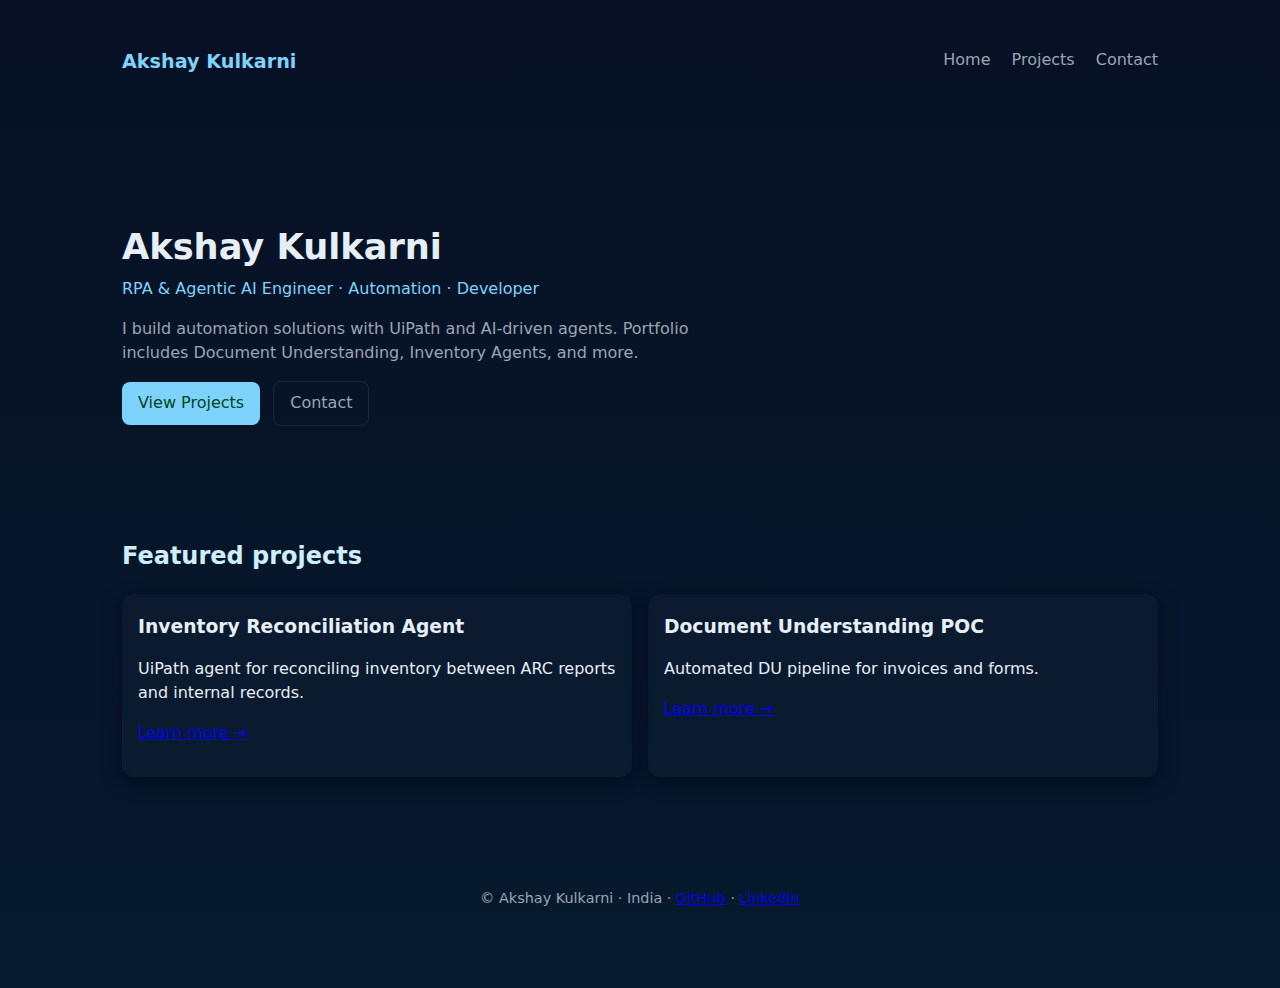
<file: docs/index.html>
<!doctype html>
<html lang="en">
<head>
  <meta charset="utf-8" />
  <meta name="viewport" content="width=device-width,initial-scale=1" />
  <meta name="description" content="I build automation solutions with UiPath and AI-driven agents. Portfolio includes Document Understanding, Inventory Agents, and more.">
  <title>Akshay Kulkarni — RPA &amp; Agentic AI Engineer · Automation · Developer</title>
  <link rel="stylesheet" href="static/css/style.css">
</head>
<body>
  <header class="site-header">
    <div class="container">
      <a class="brand" href="/index.html">Akshay Kulkarni</a>
      <button id="menu-btn" class="menu-btn" aria-label="Menu">☰</button>
      <nav id="nav">
        <a href="/index.html">Home</a>
        <a href="/projects.html">Projects</a>
        <a href="/contact.html">Contact</a>
      </nav>
    </div>
  </header>

  <main class="container">
    
<section class="hero">
  <h1>Akshay Kulkarni</h1>
  <p class="tagline">RPA &amp; Agentic AI Engineer · Automation · Developer</p>
  <p class="lead">I build automation solutions with UiPath and AI-driven agents. Portfolio includes Document Understanding, Inventory Agents, and more.</p>
  <p>
    <a class="btn" href="/projects.html">View Projects</a>
    <a class="btn btn-outline" href="/contact.html">Contact</a>
  </p>
</section>

<section class="cards">
  <h2>Featured projects</h2>
  <div class="grid">
    
    <article class="card">
      <h3>Inventory Reconciliation Agent</h3>
      <p>UiPath agent for reconciling inventory between ARC reports and internal records.</p>
      <p><a href="#">Learn more →</a></p>
    </article>
    
    <article class="card">
      <h3>Document Understanding POC</h3>
      <p>Automated DU pipeline for invoices and forms.</p>
      <p><a href="#">Learn more →</a></p>
    </article>
    
  </div>
</section>

  </main>

  <footer class="site-footer">
    <div class="container">
      <p>© Akshay Kulkarni · India · <a href="https://github.com/yourusername">GitHub</a> · <a href="https://www.linkedin.com/in/yourprofile">LinkedIn</a></p>
    </div>
  </footer>
  <script src="static/js/main.js"></script>
</body>
</html>
</file>
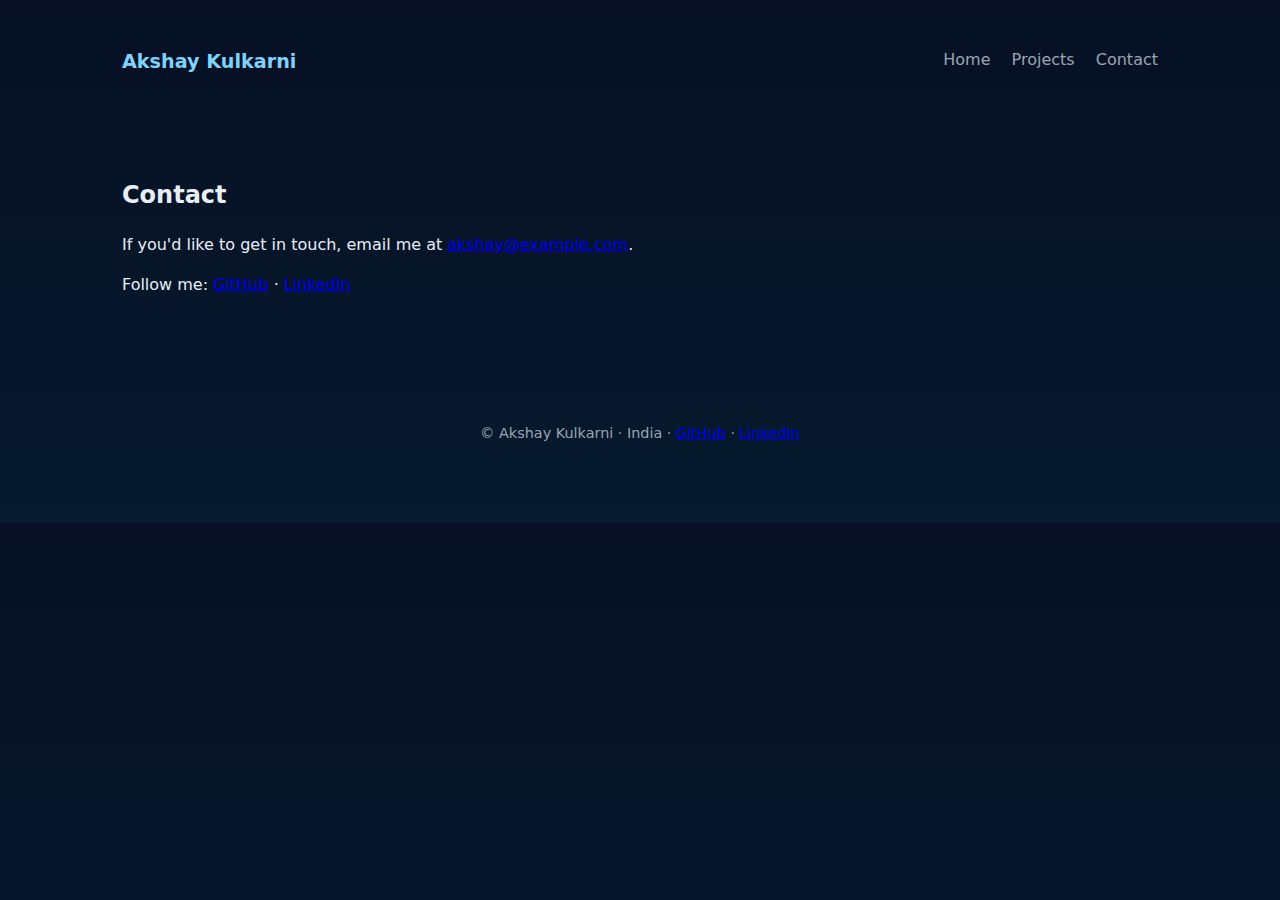
<file: docs/contact.html>
<!doctype html>
<html lang="en">
<head>
  <meta charset="utf-8" />
  <meta name="viewport" content="width=device-width,initial-scale=1" />
  <meta name="description" content="I build automation solutions with UiPath and AI-driven agents. Portfolio includes Document Understanding, Inventory Agents, and more.">
  <title>Akshay Kulkarni — RPA &amp; Agentic AI Engineer · Automation · Developer</title>
  <link rel="stylesheet" href="static/css/style.css">
</head>
<body>
  <header class="site-header">
    <div class="container">
      <a class="brand" href="/index.html">Akshay Kulkarni</a>
      <button id="menu-btn" class="menu-btn" aria-label="Menu">☰</button>
      <nav id="nav">
        <a href="/index.html">Home</a>
        <a href="/projects.html">Projects</a>
        <a href="/contact.html">Contact</a>
      </nav>
    </div>
  </header>

  <main class="container">
    
<h2>Contact</h2>
<p>If you'd like to get in touch, email me at <a href="mailto:akshay@example.com">akshay@example.com</a>.</p>
<p>Follow me: <a href="https://github.com/yourusername">GitHub</a> · <a href="https://www.linkedin.com/in/yourprofile">LinkedIn</a></p>

  </main>

  <footer class="site-footer">
    <div class="container">
      <p>© Akshay Kulkarni · India · <a href="https://github.com/yourusername">GitHub</a> · <a href="https://www.linkedin.com/in/yourprofile">LinkedIn</a></p>
    </div>
  </footer>
  <script src="static/js/main.js"></script>
</body>
</html>
</file>
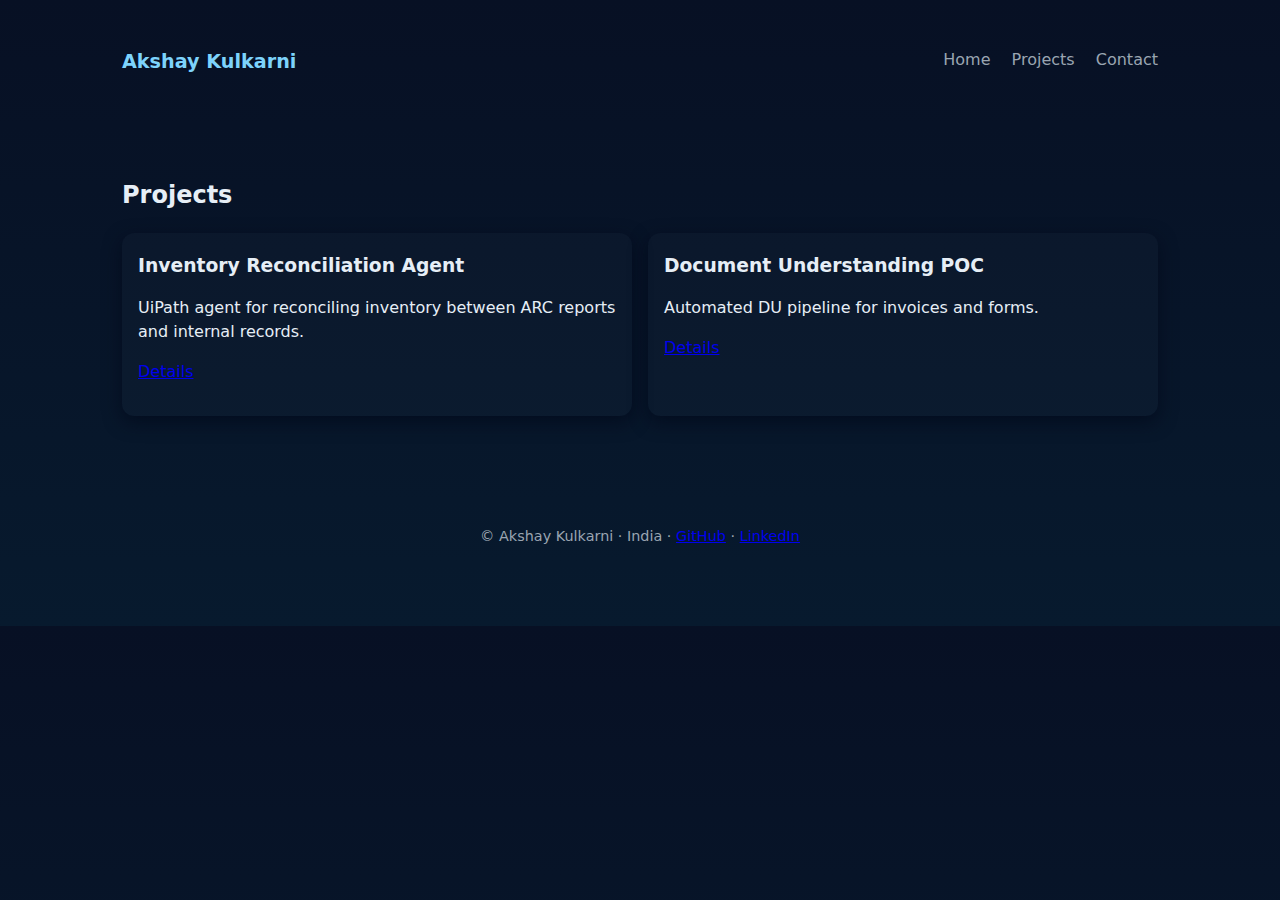
<file: docs/projects.html>
<!doctype html>
<html lang="en">
<head>
  <meta charset="utf-8" />
  <meta name="viewport" content="width=device-width,initial-scale=1" />
  <meta name="description" content="I build automation solutions with UiPath and AI-driven agents. Portfolio includes Document Understanding, Inventory Agents, and more.">
  <title>Akshay Kulkarni — RPA &amp; Agentic AI Engineer · Automation · Developer</title>
  <link rel="stylesheet" href="static/css/style.css">
</head>
<body>
  <header class="site-header">
    <div class="container">
      <a class="brand" href="/index.html">Akshay Kulkarni</a>
      <button id="menu-btn" class="menu-btn" aria-label="Menu">☰</button>
      <nav id="nav">
        <a href="/index.html">Home</a>
        <a href="/projects.html">Projects</a>
        <a href="/contact.html">Contact</a>
      </nav>
    </div>
  </header>

  <main class="container">
    
<h2>Projects</h2>
<div class="grid">
  
  <article class="card">
    <h3>Inventory Reconciliation Agent</h3>
    <p>UiPath agent for reconciling inventory between ARC reports and internal records.</p>
    <p><a href="#">Details</a></p>
  </article>
  
  <article class="card">
    <h3>Document Understanding POC</h3>
    <p>Automated DU pipeline for invoices and forms.</p>
    <p><a href="#">Details</a></p>
  </article>
  
</div>

  </main>

  <footer class="site-footer">
    <div class="container">
      <p>© Akshay Kulkarni · India · <a href="https://github.com/yourusername">GitHub</a> · <a href="https://www.linkedin.com/in/yourprofile">LinkedIn</a></p>
    </div>
  </footer>
  <script src="static/js/main.js"></script>
</body>
</html>
</file>
<file: docs/static/css/style.css>
:root{
  --bg:#0f1724; --card:#0b1220; --muted:#9aa5b1; --accent:#7dd3fc;
  --max:1100px;
}
*{box-sizing:border-box}
body{
  margin:0; font-family:Inter,system-ui,Segoe UI,Roboto,Arial,sans-serif;
  background:linear-gradient(180deg,#071024 0%, #071a2e 100%); color:#e6eef6;
  line-height:1.5;
}
.container{max-width:var(--max); margin:0 auto; padding:2rem}
.site-header{background:transparent; padding:1rem 0}
.brand{font-weight:700; color:var(--accent); text-decoration:none; font-size:1.2rem}
nav{display:inline-block; float:right}
nav a{color:var(--muted); margin-left:1rem; text-decoration:none}
.hero{padding:4rem 0; text-align:left}
.hero h1{font-size:2.2rem; margin:0 0 .2rem}
.tagline{color:var(--accent); margin:0 0 1rem}
.lead{color:var(--muted); max-width:60ch}
.btn{display:inline-block; padding:.6rem 1rem; background:var(--accent); color:#042; border-radius:8px; text-decoration:none; margin-right:.5rem}
.btn-outline{background:transparent; border:1px solid rgba(255,255,255,.08); color:var(--muted)}
.cards h2{margin-top:2rem; color:#cfeefc}
.grid{display:grid; grid-template-columns:repeat(auto-fit,minmax(220px,1fr)); gap:1rem; margin-top:1rem}
.card{background:rgba(255,255,255,.02); padding:1rem; border-radius:12px; box-shadow: 0 6px 18px rgba(2,6,23,.6)}
.card h3{margin:.2rem 0 .4rem}
.site-footer{padding:2rem 0; color:var(--muted); font-size:.9rem; text-align:center}
.menu-btn{display:none; background:transparent; border:0; color:var(--muted); font-size:1.4rem}
@media (max-width:720px){
  nav{display:none; width:100%; margin-top:1rem}
  nav.show{display:block}
  .menu-btn{display:inline-block}
  .container{padding:1rem}
  .hero{padding:2rem 0}
}
</file>
